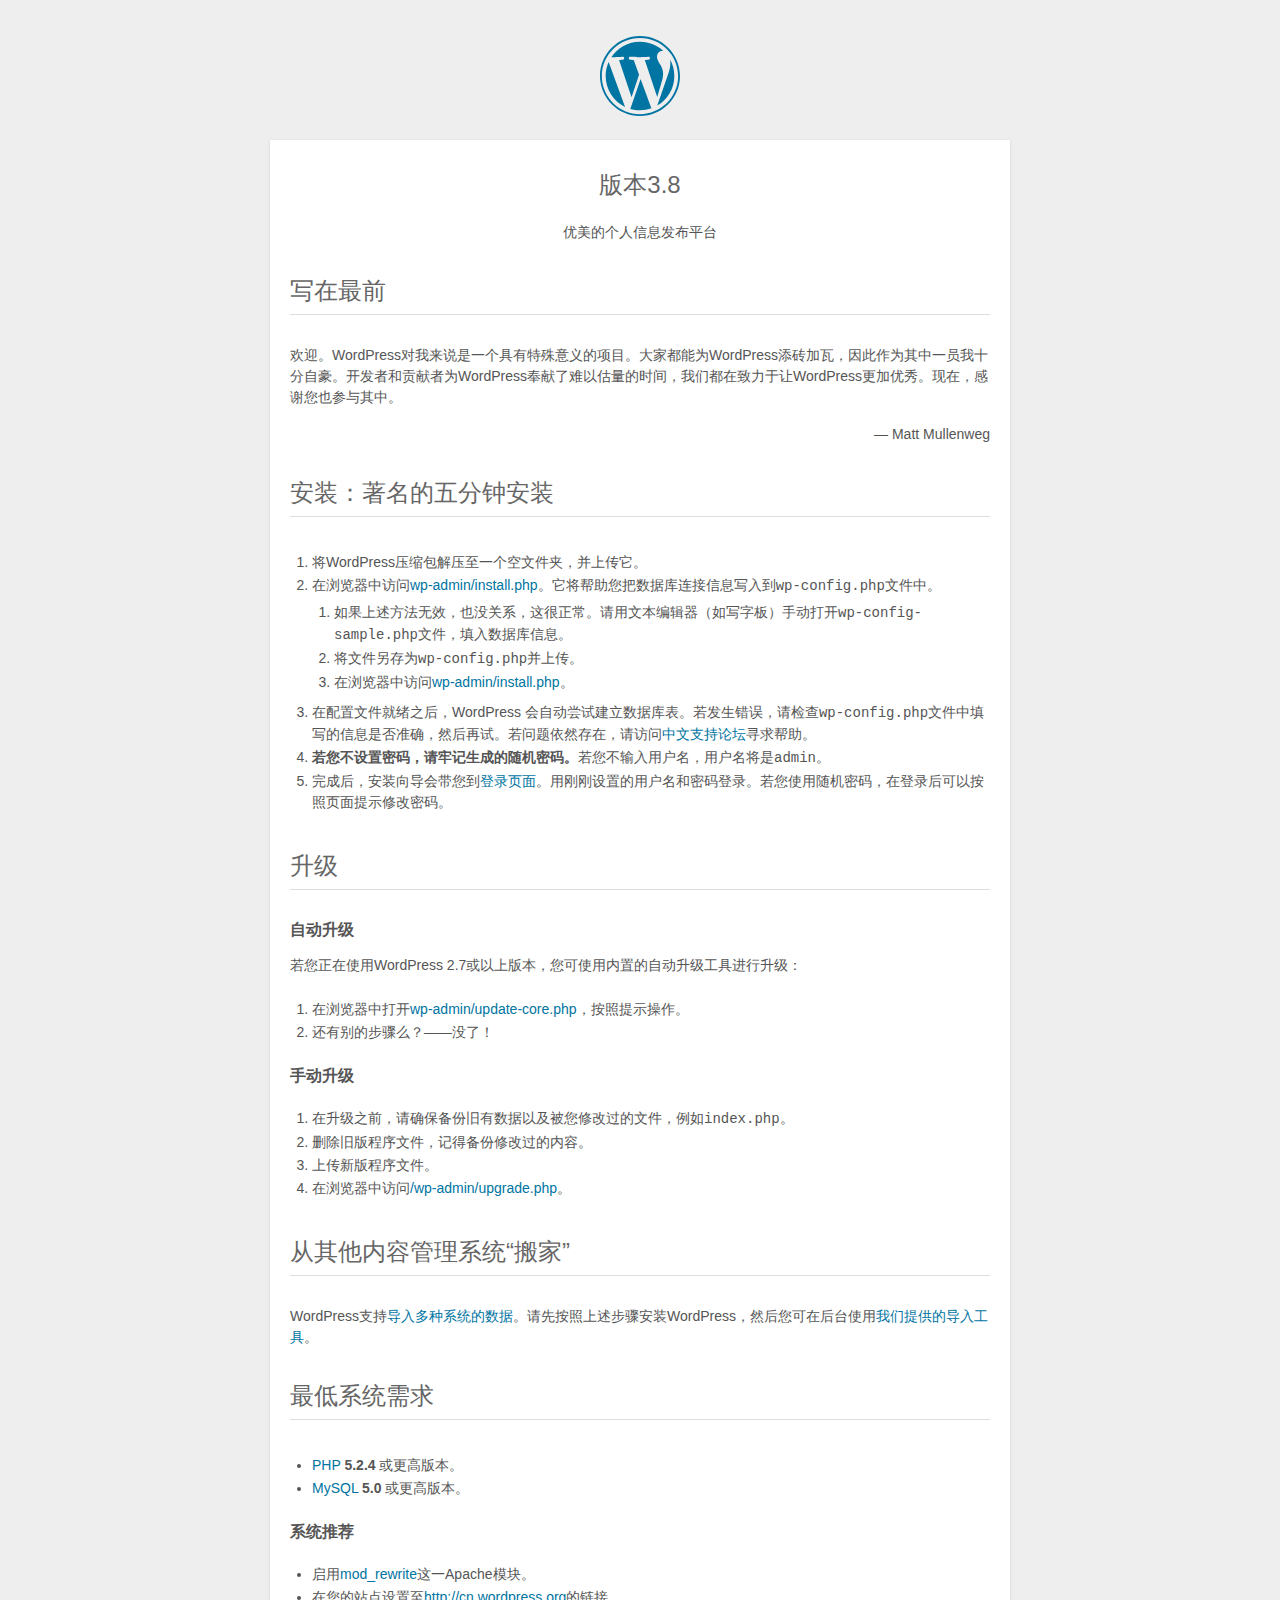
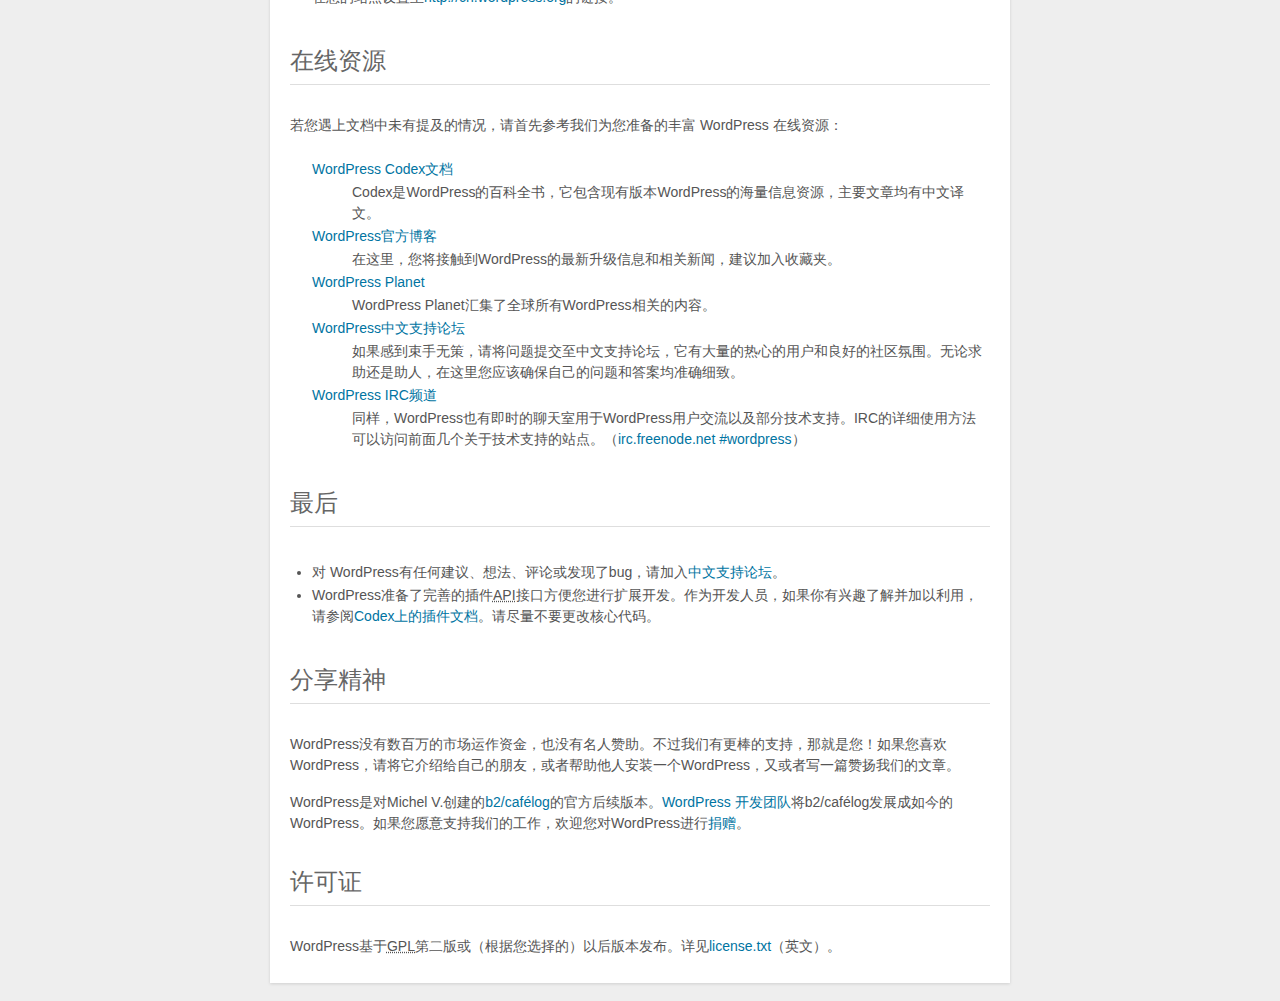
<file: wordpresslsp/readme.html>
<!DOCTYPE html>
<html>
<head>
	<meta name="viewport" content="width=device-width" />
	<meta http-equiv="Content-Type" content="text/html; charset=utf-8" />
	<title>WordPress &#8250; 说明</title>
	<link rel="stylesheet" href="wp-admin/css/install.css?ver=20100228" type="text/css" />
</head>
<body>
<h1 id="logo">
	<a href="http://wordpress.org/"><img alt="WordPress" src="wp-admin/images/wordpress-logo.png" /></a>
	<br /> 版本3.8
</h1>
<p style="text-align: center">优美的个人信息发布平台</p>

<h1>写在最前</h1>
<p>欢迎。WordPress对我来说是一个具有特殊意义的项目。大家都能为WordPress添砖加瓦，因此作为其中一员我十分自豪。开发者和贡献者为WordPress奉献了难以估量的时间，我们都在致力于让WordPress更加优秀。现在，感谢您也参与其中。</p>
<p style="text-align: right">&#8212; Matt Mullenweg</p>

<h1>安装：著名的五分钟安装</h1>
<ol>
	<li>将WordPress压缩包解压至一个空文件夹，并上传它。</li>
	<li>在浏览器中访问<span class="file"><a href="wp-admin/install.php">wp-admin/install.php</a></span>。它将帮助您把数据库连接信息写入到<code>wp-config.php</code>文件中。
		<ol>
			<li>如果上述方法无效，也没关系，这很正常。请用文本编辑器（如写字板）手动打开<code>wp-config-sample.php</code>文件，填入数据库信息。</li>
			<li>将文件另存为<code>wp-config.php</code>并上传。</li>
			<li>在浏览器中访问<span class="file"><a href="wp-admin/install.php">wp-admin/install.php</a></span>。</li>
		</ol>
	</li>
	<li>在配置文件就绪之后，WordPress 会自动尝试建立数据库表。若发生错误，请检查<code>wp-config.php</code>文件中填写的信息是否准确，然后再试。若问题依然存在，请访问<a href="http://zh-cn.forums.wordpress.org/" title="WordPress支持论坛">中文支持论坛</a>寻求帮助。</li>
	<li><strong>若您不设置密码，请牢记生成的随机密码。</strong>若您不输入用户名，用户名将是<code>admin</code>。</li>
	<li>完成后，安装向导会带您到<a href="wp-login.php">登录页面</a>。用刚刚设置的用户名和密码登录。若您使用随机密码，在登录后可以按照页面提示修改密码。</li>
</ol>

<h1>升级</h1>
<h2>自动升级</h2>
<p>若您正在使用WordPress 2.7或以上版本，您可使用内置的自动升级工具进行升级：</p>
<ol>
	<li>在浏览器中打开<span class="file"><a href="wp-admin/update-core.php">wp-admin/update-core.php</a></span>，按照提示操作。</li>
	<li>还有别的步骤么？——没了！</li>
</ol>

<h2>手动升级</h2>
<ol>
	<li>在升级之前，请确保备份旧有数据以及被您修改过的文件，例如<code>index.php</code>。</li>
	<li>删除旧版程序文件，记得备份修改过的内容。</li>
	<li>上传新版程序文件。</li>
	<li>在浏览器中访问<span class="file"><a href="wp-admin/upgrade.php">/wp-admin/upgrade.php</a>。</span></li>
</ol>

<h1>从其他内容管理系统“搬家”</h1>
<p>WordPress支持<a href="http://codex.wordpress.org/Importing_Content">导入多种系统的数据</a>。请先按照上述步骤安装WordPress，然后您可在后台使用<a href="wp-admin/import.php" title="Import to WordPress">我们提供的导入工具</a>。</p>

<h1>最低系统需求</h1>
<ul>
	<li><a href="http://php.net/">PHP</a> <strong>5.2.4</strong> 或更高版本。</li>
	<li><a href="http://www.mysql.com/">MySQL</a> <strong>5.0</strong> 或更高版本。</li>
</ul>

<h2>系统推荐</h2>
<ul>
	<li>启用<a href="http://httpd.apache.org/docs/2.2/mod/mod_rewrite.html">mod_rewrite</a>这一Apache模块。</li>
	<li>在您的站点设置至<a href="http://cn.wordpress.org/">http://cn.wordpress.org</a>的链接。</li>
</ul>

<h1>在线资源</h1>
<p>若您遇上文档中未有提及的情况，请首先参考我们为您准备的丰富 WordPress 在线资源：</p>
<dl>
	<dt><a href="http://codex.wordpress.org/">WordPress Codex文档</a></dt>
		<dd>Codex是WordPress的百科全书，它包含现有版本WordPress的海量信息资源，主要文章均有中文译文。</dd>
	<dt><a href="http://wordpress.org/news/">WordPress官方博客</a></dt>
		<dd>在这里，您将接触到WordPress的最新升级信息和相关新闻，建议加入收藏夹。</dd>
	<dt><a href="http://planet.wordpress.org/">WordPress Planet</a></dt>
		<dd>WordPress Planet汇集了全球所有WordPress相关的内容。</dd>
	<dt><a href="http://zh-cn.forums.wordpress.org/forum/issues">WordPress中文支持论坛</a></dt>
		<dd>如果感到束手无策，请将问题提交至中文支持论坛，它有大量的热心的用户和良好的社区氛围。无论求助还是助人，在这里您应该确保自己的问题和答案均准确细致。</dd>
	<dt><a href="http://codex.wordpress.org/IRC">WordPress IRC频道</a></dt>
		<dd>同样，WordPress也有即时的聊天室用于WordPress用户交流以及部分技术支持。IRC的详细使用方法可以访问前面几个关于技术支持的站点。（<a href="irc://irc.freenode.net/wordpress">irc.freenode.net #wordpress</a>）</dd>
</dl>

<h1>最后</h1>
<ul>
	<li>对 WordPress有任何建议、想法、评论或发现了bug，请加入<a href="http://zh-cn.forums.wordpress.org/">中文支持论坛</a>。</li>
        <li>WordPress准备了完善的插件<abbr title="应用编程接口">API</abbr>接口方便您进行扩展开发。作为开发人员，如果你有兴趣了解并加以利用，请参阅<a href="http://codex.wordpress.org/Plugin_API">Codex上的插件文档</a>。请尽量不要更改核心代码。</li>
</ul>

<h1>分享精神</h1>
<p>WordPress没有数百万的市场运作资金，也没有名人赞助。不过我们有更棒的支持，那就是您！如果您喜欢WordPress，请将它介绍给自己的朋友，或者帮助他人安装一个WordPress，又或者写一篇赞扬我们的文章。</p>

<p>WordPress是对Michel V.创建的<a href="http://cafelog.com/">b2/caf&#233;log</a>的官方后续版本。<a href="http://wordpress.org/about/">WordPress 开发团队</a>将b2/caf&#233;log发展成如今的WordPress。如果您愿意支持我们的工作，欢迎您对WordPress进行<a href="http://wordpress.org/donate/">捐赠</a>。</p>

<h1>许可证</h1>
<p>WordPress基于<abbr title="GNU通用公共许可证">GPL</abbr>第二版或（根据您选择的）以后版本发布。详见<a href="license.txt">license.txt</a>（英文）。</p>

</body>
</html>
</file>
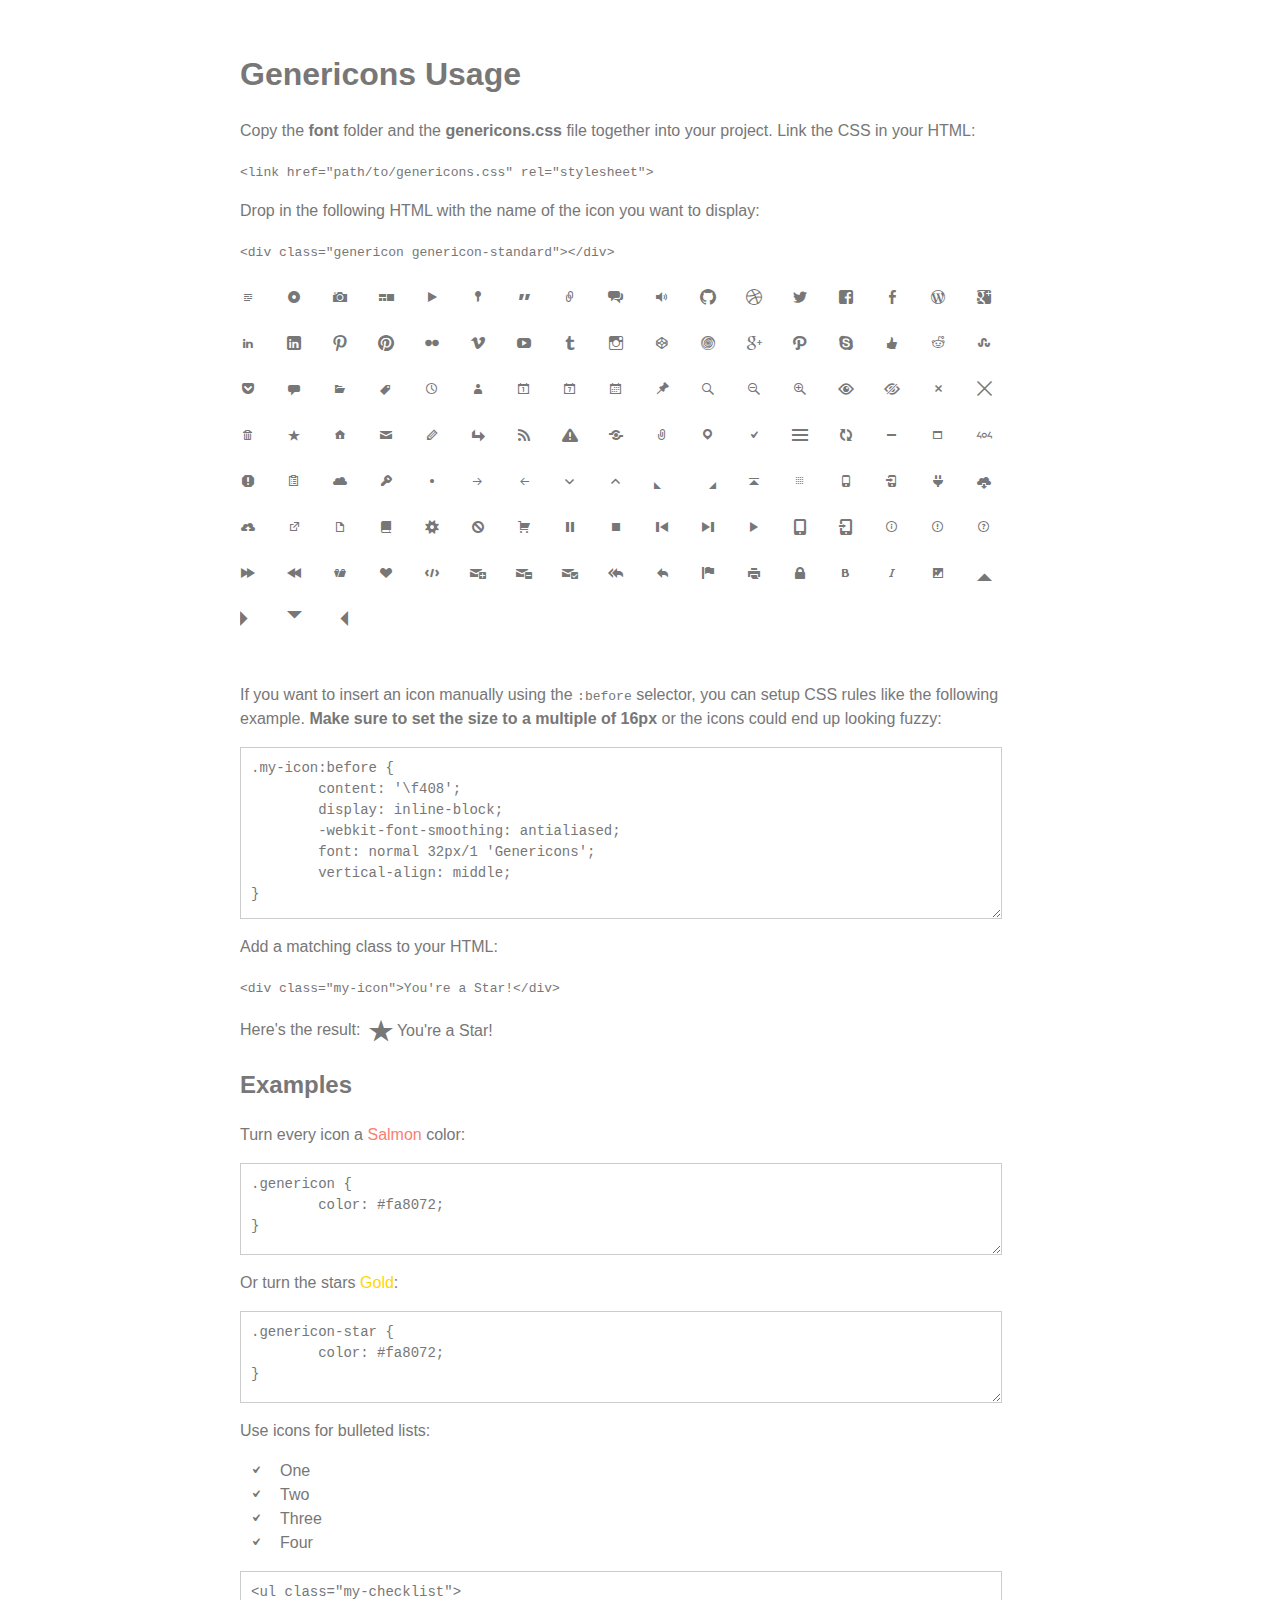
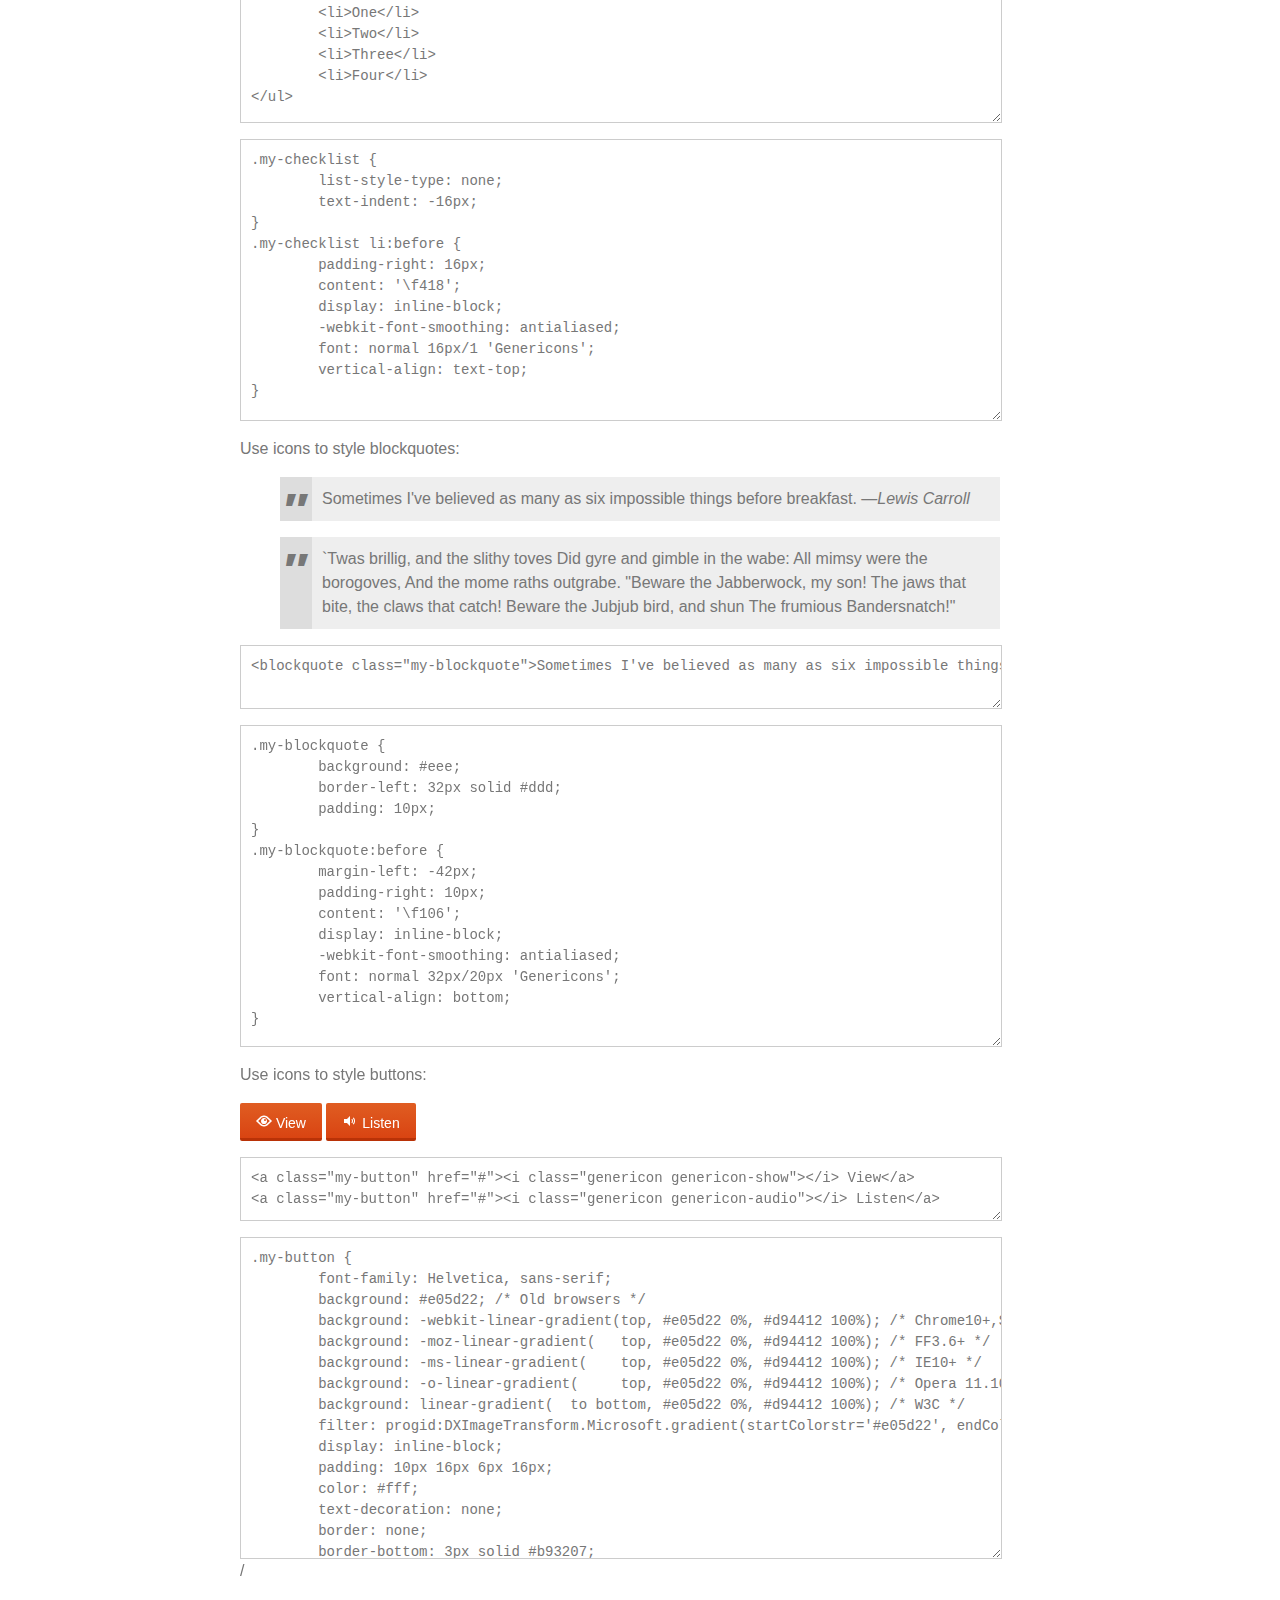
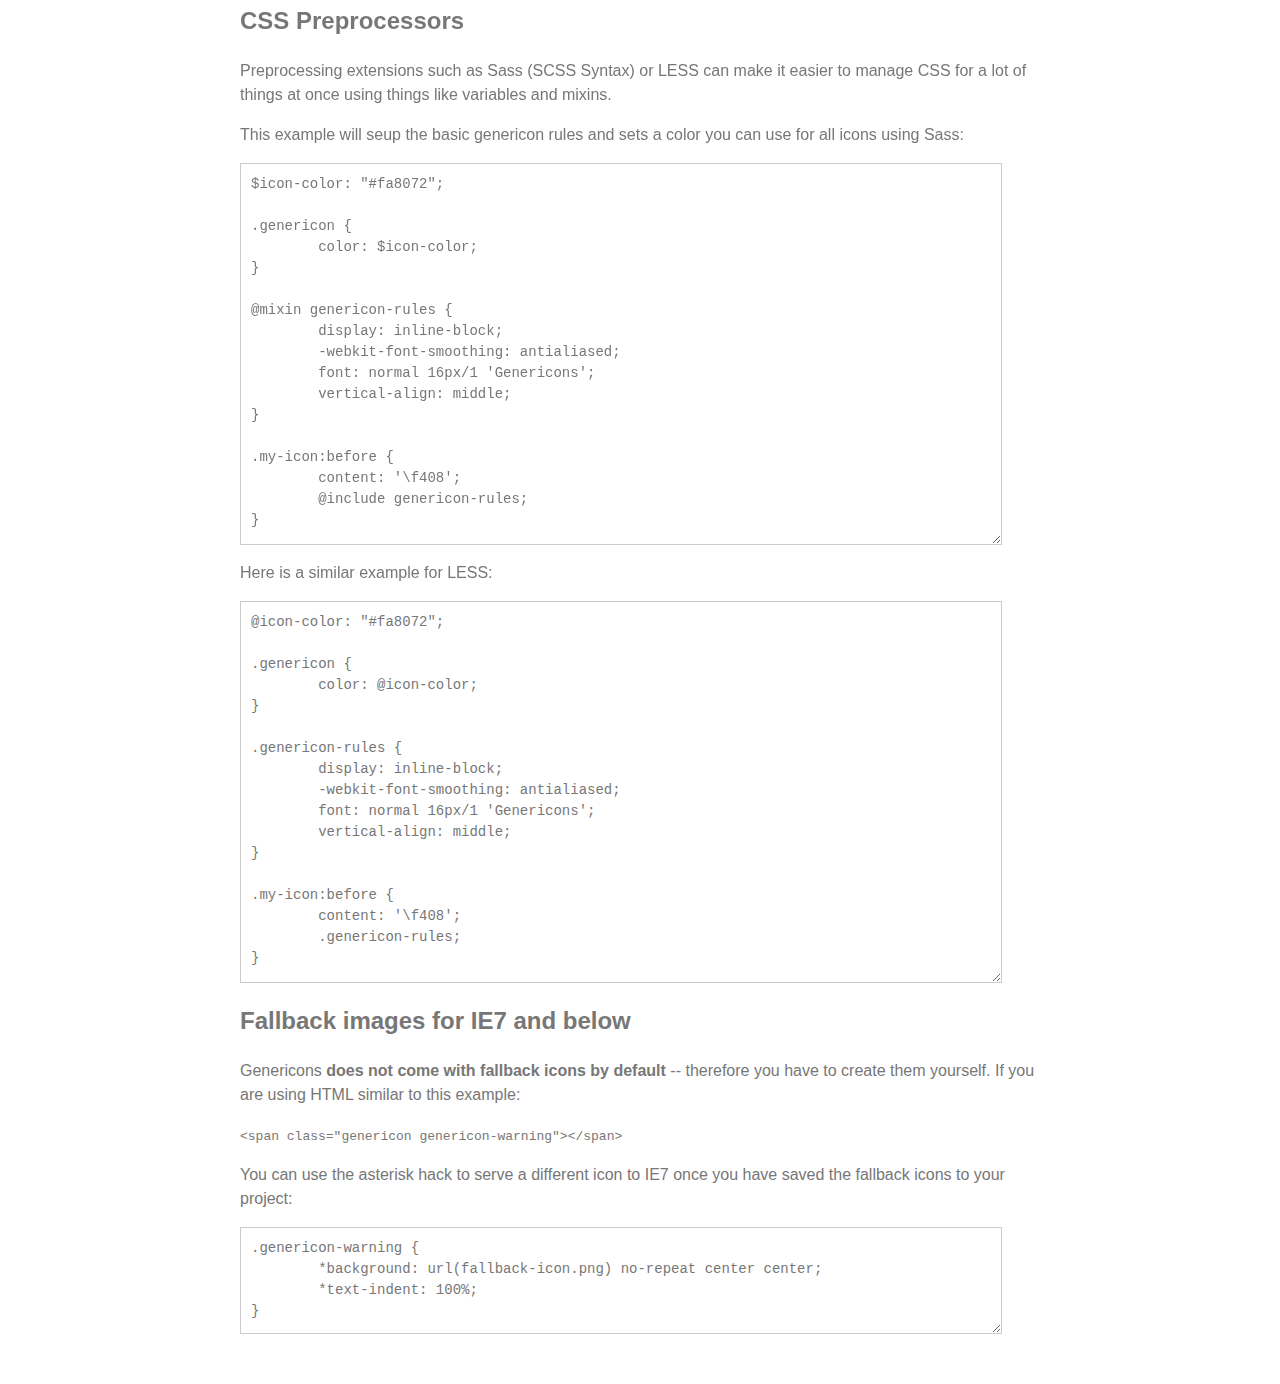
<file: wordpresslsp/wp-content/themes/twentyfourteen/genericons/example.html>
<!DOCTYPE html>
<html dir="ltr" lang="en">
<head>
<title>Genericons</title>
<link rel="stylesheet" href="genericons.css">
<style type="text/css">
body {
	font-family: sans-serif;
	line-height: 1.5;
	width: 800px;
	margin: 50px auto;
	color: #777;
	background: white;
}
.icons {
	overflow: hidden;
	padding: 10px 0;
}
.icons div {
	cursor: pointer;
	float: left;
	margin: 0 30px 30px 0;
}
.icons:hover div {
	background: #f7f7f7;
}
.code {
        display: block;
        font: 14px/1.5 monospace;
        width: 740px;
        white-space: pre;
        border: 1px solid #ccc;
        padding: 10px;
        color: #777;
        overflow: auto;
}
.my-icon:before {
	content: '\f408';
        display: inline-block;
        -webkit-font-smoothing: antialiased;
        font: normal 32px/1 'Genericons';
        vertical-align: middle;
}
/* For the Examples */
.my-checklist {
	list-style-type: none;
	text-indent: -16px;
}
.my-checklist li:before {
	padding-right: 16px;
	content: '\f418';
        display: inline-block;
        -webkit-font-smoothing: antialiased;
        font: normal 16px/1 'Genericons';
        vertical-align: text-top;
}
.my-blockquote {
	background: #eee;
	border-left: 32px solid #ddd;
	padding: 10px;
}
.my-blockquote:before {
	margin-left: -42px;
	padding-right: 10px;
        content: '\f106';
        display: inline-block;
        -webkit-font-smoothing: antialiased;
        font: normal 32px/20px 'Genericons';
        vertical-align: bottom;
}
.my-button {
	font-family: Helvetica, sans-serif;
	font-size: 14px;
	background: #e05d22; /* Old browsers */
	background: -webkit-linear-gradient(top, #e05d22 0%, #d94412 100%); /* Chrome10+,Safari5.1+ */
	background: -moz-linear-gradient(   top, #e05d22 0%, #d94412 100%); /* FF3.6+ */
	background: -ms-linear-gradient(    top, #e05d22 0%, #d94412 100%); /* IE10+ */
	background: -o-linear-gradient(     top, #e05d22 0%, #d94412 100%); /* Opera 11.10+ */
	background: linear-gradient(  to bottom, #e05d22 0%, #d94412 100%); /* W3C */
	filter: progid:DXImageTransform.Microsoft.gradient(startColorstr='#e05d22', endColorstr='#d94412', GradientType=0); /* IE6-9 */
	display: inline-block;
	padding: 10px 16px 4px 16px;
	color: #fff;
	text-decoration: none;
	border: none;
	border-bottom: 3px solid #b93207;
	border-radius: 2px;
}
.my-button:hover,
.my-button:focus {
	background: #ed6a31; /* Old browsers */
	background: -webkit-linear-gradient(top, #ed6a31 0%, #e55627 100%); /* Chrome10+,Safari5.1+ */
	background: -moz-linear-gradient(   top, #ed6a31 0%, #e55627 100%); /* FF3.6+ */
	background: -ms-linear-gradient(    top, #ed6a31 0%, #e55627 100%); /* IE10+ */
	background: -o-linear-gradient(     top, #ed6a31 0%, #e55627 100%); /* Opera 11.10+ */
	background: linear-gradient(  to bottom, #ed6a31 0%, #e55627 100%); /* W3C */
	filter: progid:DXImageTransform.Microsoft.gradient(startColorstr='#ed6a31', endColorstr='#e55627', GradientType=0); /* IE6-9 */
	outline: none;
}
.my-button:active {
	background: #d94412; /* Old browsers */
	background: -webkit-linear-gradient(top, #d94412 0%, #e05d22 100%); /* Chrome10+,Safari5.1+ */
	background: -moz-linear-gradient(   top, #d94412 0%, #e05d22 100%); /* FF3.6+ */
	background: -ms-linear-gradient(    top, #d94412 0%, #e05d22 100%); /* IE10+ */
	background: -o-linear-gradient(     top, #d94412 0%, #e05d22 100%); /* Opera 11.10+ */
	background: linear-gradient(  to bottom, #d94412 0%, #e05d22 100%); /* W3C */
	filter: progid:DXImageTransform.Microsoft.gradient(startColorstr='#d94412', endColorstr='#e05d22', GradientType=0); /* IE6-9 */
	border: none;
	border-top: 3px solid #b93207;
	padding: 6px 16px 7px 16px;
}
</style>
</head>
<body>

<div class="section">

	<h1>Genericons Usage</h1>

	<p>Copy the <strong>font</strong> folder and the <strong>genericons.css</strong> file together into your project. Link the CSS in your HTML:</p>

	<p><code>&lt;link href="path/to/genericons.css" rel="stylesheet"&gt;</code></p>

	<p>Drop in the following HTML with the name of the icon you want to display:</p>

	<p><code>&lt;div class="genericon genericon-standard"&gt;&lt;/div&gt;</code></p>

	<div class="icons">
	
		<!-- post formats -->
		<div alt="f100" class="genericon genericon-standard"></div>
		<div alt="f101" class="genericon genericon-aside"></div>
		<div alt="f102" class="genericon genericon-image"></div>
		<div alt="f103" class="genericon genericon-gallery"></div>
		<div alt="f104" class="genericon genericon-video"></div>
		<div alt="f105" class="genericon genericon-status"></div>
		<div alt="f106" class="genericon genericon-quote"></div>
		<div alt="f107" class="genericon genericon-link"></div>
		<div alt="f108" class="genericon genericon-chat"></div>
		<div alt="f109" class="genericon genericon-audio"></div>

		<!-- social icons -->
		<div alt="f200" class="genericon genericon-github"></div>
		<div alt="f201" class="genericon genericon-dribbble"></div>
		<div alt="f202" class="genericon genericon-twitter"></div>
		<div alt="f203" class="genericon genericon-facebook"></div>
		<div alt="f204" class="genericon genericon-facebook-alt"></div>
		<div alt="f205" class="genericon genericon-wordpress"></div>
		<div alt="f206" class="genericon genericon-googleplus"></div>
		<div alt="f207" class="genericon genericon-linkedin"></div>
		<div alt="f208" class="genericon genericon-linkedin-alt"></div>
		<div alt="f209" class="genericon genericon-pinterest"></div>
		<div alt="f210" class="genericon genericon-pinterest-alt"></div>
		<div alt="f211" class="genericon genericon-flickr"></div>
		<div alt="f212" class="genericon genericon-vimeo"></div>
		<div alt="f213" class="genericon genericon-youtube"></div>
		<div alt="f214" class="genericon genericon-tumblr"></div>
		<div alt="f215" class="genericon genericon-instagram"></div>
		<div alt="f216" class="genericon genericon-codepen"></div>
		<div alt="f217" class="genericon genericon-polldaddy"></div>
		<div alt="f218" class="genericon genericon-googleplus-alt"></div>
		<div alt="f219" class="genericon genericon-path"></div>
		<div alt="f220" class="genericon genericon-skype"></div>
		<div alt="f221" class="genericon genericon-digg"></div>
		<div alt="f222" class="genericon genericon-reddit"></div>
		<div alt="f223" class="genericon genericon-stumbleupon"></div>
		<div alt="f224" class="genericon genericon-pocket"></div>

		<!-- meta icons -->
		<div alt="f300" class="genericon genericon-comment"></div>
		<div alt="f301" class="genericon genericon-category"></div>
		<div alt="f302" class="genericon genericon-tag"></div>
		<div alt="f303" class="genericon genericon-time"></div>
		<div alt="f304" class="genericon genericon-user"></div>
		<div alt="f305" class="genericon genericon-day"></div>
		<div alt="f306" class="genericon genericon-week"></div>
		<div alt="f307" class="genericon genericon-month"></div>
		<div alt="f308" class="genericon genericon-pinned"></div>

		<!-- other icons -->
		<div alt="f400" class="genericon genericon-search"></div>
		<div alt="f401" class="genericon genericon-unzoom"></div>
		<div alt="f402" class="genericon genericon-zoom"></div>
		<div alt="f403" class="genericon genericon-show"></div>
		<div alt="f404" class="genericon genericon-hide"></div>
		<div alt="f405" class="genericon genericon-close"></div>
		<div alt="f406" class="genericon genericon-close-alt"></div>
		<div alt="f407" class="genericon genericon-trash"></div>
		<div alt="f408" class="genericon genericon-star"></div>
		<div alt="f409" class="genericon genericon-home"></div>
		<div alt="f410" class="genericon genericon-mail"></div>
		<div alt="f411" class="genericon genericon-edit"></div>
		<div alt="f412" class="genericon genericon-reply"></div>
		<div alt="f413" class="genericon genericon-feed"></div>
		<div alt="f414" class="genericon genericon-warning"></div>
		<div alt="f415" class="genericon genericon-share"></div>
		<div alt="f416" class="genericon genericon-attachment"></div>
		<div alt="f417" class="genericon genericon-location"></div>
		<div alt="f418" class="genericon genericon-checkmark"></div>
		<div alt="f419" class="genericon genericon-menu"></div>
		<div alt="f420" class="genericon genericon-refresh"></div>
		<div alt="f421" class="genericon genericon-minimize"></div>
		<div alt="f422" class="genericon genericon-maximize"></div>
		<div alt="f423" class="genericon genericon-404"></div>
		<div alt="f424" class="genericon genericon-spam"></div>
		<div alt="f425" class="genericon genericon-summary"></div>
		<div alt="f426" class="genericon genericon-cloud"></div>
		<div alt="f427" class="genericon genericon-key"></div>
		<div alt="f428" class="genericon genericon-dot"></div>
		<div alt="f429" class="genericon genericon-next"></div>
		<div alt="f430" class="genericon genericon-previous"></div>
		<div alt="f431" class="genericon genericon-expand"></div>
		<div alt="f432" class="genericon genericon-collapse"></div>
		<div alt="f433" class="genericon genericon-dropdown"></div>
		<div alt="f434" class="genericon genericon-dropdown-left"></div>
		<div alt="f435" class="genericon genericon-top"></div>
		<div alt="f436" class="genericon genericon-draggable"></div>
		<div alt="f437" class="genericon genericon-phone"></div>
		<div alt="f438" class="genericon genericon-send-to-phone"></div>
		<div alt="f439" class="genericon genericon-plugin"></div>
		<div alt="f440" class="genericon genericon-cloud-download"></div>
		<div alt="f441" class="genericon genericon-cloud-upload"></div>
		<div alt="f442" class="genericon genericon-external"></div>
		<div alt="f443" class="genericon genericon-document"></div>
		<div alt="f444" class="genericon genericon-book"></div>
		<div alt="f445" class="genericon genericon-cog"></div>
		<div alt="f446" class="genericon genericon-unapprove"></div>
		<div alt="f447" class="genericon genericon-cart"></div>
		<div alt="f448" class="genericon genericon-pause"></div>
		<div alt="f449" class="genericon genericon-stop"></div>
		<div alt="f450" class="genericon genericon-skip-back"></div>
		<div alt="f451" class="genericon genericon-skip-ahead"></div>
		<div alt="f452" class="genericon genericon-play"></div>
		<div alt="f453" class="genericon genericon-tablet"></div>
		<div alt="f454" class="genericon genericon-send-to-tablet"></div>
		<div alt="f455" class="genericon genericon-info"></div>
		<div alt="f456" class="genericon genericon-notice"></div>
		<div alt="f457" class="genericon genericon-help"></div>
		<div alt="f458" class="genericon genericon-fastforward"></div>
		<div alt="f459" class="genericon genericon-rewind"></div>
		<div alt="f460" class="genericon genericon-portfolio"></div>
		<div alt="f461" class="genericon genericon-heart"></div>
		<div alt="f462" class="genericon genericon-code"></div>
		<div alt="f463" class="genericon genericon-subscribe"></div>
		<div alt="f464" class="genericon genericon-unsubscribe"></div>
		<div alt="f465" class="genericon genericon-subscribed"></div>
		<div alt="f466" class="genericon genericon-reply-alt"></div>
		<div alt="f467" class="genericon genericon-reply-single"></div>
		<div alt="f468" class="genericon genericon-flag"></div>
		<div alt="f469" class="genericon genericon-print"></div>
		<div alt="f470" class="genericon genericon-lock"></div>
		<div alt="f471" class="genericon genericon-bold"></div>
		<div alt="f472" class="genericon genericon-italic"></div>
		<div alt="f473" class="genericon genericon-picture"></div>

		<!-- generic shapes -->
		<div alt="f500" class="genericon genericon-uparrow"></div>
		<div alt="f501" class="genericon genericon-rightarrow"></div>
		<div alt="f502" class="genericon genericon-downarrow"></div>
		<div alt="f503" class="genericon genericon-leftarrow"></div>

	</div>

	<p>If you want to insert an icon manually using the <code>:before</code> selector, you can setup CSS rules like the following example. <strong>Make sure to set the size to a multiple of 16px</strong> or the icons could end up looking fuzzy:</p>

<p><textarea class="code" style="min-height: 150px;" onclick="select();">.my-icon:before {
	content: '\f408';
        display: inline-block;
        -webkit-font-smoothing: antialiased;
        font: normal 32px/1 'Genericons';
        vertical-align: middle;
}</textarea></p>

	<p>Add a matching class to your HTML:</p>

	<p><code>&lt;div class="my-icon"&gt;You're a Star!&lt;/div&gt;</code></p>

	<p>Here's the result: <span class="my-icon">You're a Star!</span></p>

	<h2>Examples</h2>

	<p>Turn every icon a <span style="color: #fa8072;">Salmon</span> color:</p>

<p><textarea class="code" style="min-height: 70px" onclick="select();">
.genericon {
	color: #fa8072;
}</textarea></p>

	<p>Or turn the stars <span style="color: #ffd700;">Gold</span>:</p>

<p><textarea class="code" style="min-height: 70px" onclick="select();">
.genericon-star {
	color: #fa8072;
}</textarea></p>

	<p>Use icons for bulleted lists:</p>

	<ul class="my-checklist">
		<li>One</li>
		<li>Two</li>
		<li>Three</li>
		<li>Four</li>
	</ul>

<p><textarea class="code" style="min-height: 130px" onclick="select();">
<ul class="my-checklist">
	<li>One</li>
	<li>Two</li>
	<li>Three</li>
	<li>Four</li>
</ul></textarea></p>

<p><textarea class="code" style="min-height: 260px;" onclick="select();">
.my-checklist {
	list-style-type: none;
	text-indent: -16px;
}
.my-checklist li:before {
	padding-right: 16px;
	content: '\f418';
        display: inline-block;
        -webkit-font-smoothing: antialiased;
        font: normal 16px/1 'Genericons';
        vertical-align: text-top;
}</textarea></p>

	<p>Use icons to style blockquotes:</p>

	<blockquote class="my-blockquote">Sometimes I've believed as many as six impossible things before breakfast. &mdash;<em>Lewis Carroll</em></blockquote>
	<blockquote class="my-blockquote">`Twas brillig, and the slithy toves Did gyre and gimble in the wabe: All mimsy were the borogoves, And the mome raths outgrabe. "Beware the Jabberwock, my son!  The jaws that bite, the claws that catch!  Beware the Jubjub bird, and shun The frumious Bandersnatch!"</blockquote>

<p><textarea class="code" style="min-height: 40px;" onclick="select();"><blockquote class="my-blockquote">Sometimes I've believed as many as six impossible things before breakfast. &mdash;<em>Lewis Carroll</em></blockquote></textarea></p>

<p><textarea class="code" style="min-height: 300px;" onclick="select();">
.my-blockquote {
	background: #eee;
	border-left: 32px solid #ddd;
	padding: 10px;
}
.my-blockquote:before {
	margin-left: -42px;
	padding-right: 10px;
        content: '\f106';
        display: inline-block;
        -webkit-font-smoothing: antialiased;
        font: normal 32px/20px 'Genericons';
        vertical-align: bottom;
} </textarea></p>

	<p>Use icons to style buttons:</p>

	<a class="my-button" href="javascript:void()"><i class="genericon genericon-show"></i> View</a>
	<a class="my-button" href="javascript:void()"><i class="genericon genericon-audio"></i> Listen</a>

<p><textarea class="code" style="min-height: 40px;" onclick="select();"><a class="my-button" href="#"><i class="genericon genericon-show"></i> View</a>
<a class="my-button" href="#"><i class="genericon genericon-audio"></i> Listen</a></textarea></p>

<p><textarea class="code" style="min-height: 300px;" onclick="select();">
.my-button {
	font-family: Helvetica, sans-serif;
	background: #e05d22; /* Old browsers */
	background: -webkit-linear-gradient(top, #e05d22 0%, #d94412 100%); /* Chrome10+,Safari5.1+ */
	background: -moz-linear-gradient(   top, #e05d22 0%, #d94412 100%); /* FF3.6+ */
	background: -ms-linear-gradient(    top, #e05d22 0%, #d94412 100%); /* IE10+ */
	background: -o-linear-gradient(     top, #e05d22 0%, #d94412 100%); /* Opera 11.10+ */
	background: linear-gradient(  to bottom, #e05d22 0%, #d94412 100%); /* W3C */
	filter: progid:DXImageTransform.Microsoft.gradient(startColorstr='#e05d22', endColorstr='#d94412', GradientType=0); /* IE6-9 */
	display: inline-block;
	padding: 10px 16px 6px 16px;
	color: #fff;
	text-decoration: none;
	border: none;
	border-bottom: 3px solid #b93207;
	border-radius: 2px;
}

.my-button:hover,
.my-button:focus {
	background: #ed6a31; /* Old browsers */
	background: -webkit-linear-gradient(top, #ed6a31 0%, #e55627 100%); /* Chrome10+,Safari5.1+ */
	background: -moz-linear-gradient(   top, #ed6a31 0%, #e55627 100%); /* FF3.6+ */
	background: -ms-linear-gradient(    top, #ed6a31 0%, #e55627 100%); /* IE10+ */
	background: -o-linear-gradient(     top, #ed6a31 0%, #e55627 100%); /* Opera 11.10+ */
	background: linear-gradient(  to bottom, #ed6a31 0%, #e55627 100%); /* W3C */
	filter: progid:DXImageTransform.Microsoft.gradient(startColorstr='#ed6a31', endColorstr='#e55627', GradientType=0); /* IE6-9 */
	outline: none;
}

.my-button:active {
	background: #d94412; /* Old browsers */
	background: -webkit-linear-gradient(top, #d94412 0%, #e05d22 100%); /* Chrome10+,Safari5.1+ */
	background: -moz-linear-gradient(   top, #d94412 0%, #e05d22 100%); /* FF3.6+ */
	background: -ms-linear-gradient(    top, #d94412 0%, #e05d22 100%); /* IE10+ */
	background: -o-linear-gradient(     top, #d94412 0%, #e05d22 100%); /* Opera 11.10+ */
	background: linear-gradient(  to bottom, #d94412 0%, #e05d22 100%); /* W3C */
	filter: progid:DXImageTransform.Microsoft.gradient(startColorstr='#d94412', endColorstr='#e05d22', GradientType=0); /* IE6-9 */
	border: none;
	border-top: 3px solid #b93207;
	padding: 6px 16px 10px 16px;
}</textarea>/</p>

	<h2>CSS Preprocessors</h2>

	<p>Preprocessing extensions such as Sass (SCSS Syntax) or LESS</a> can make it easier to manage CSS for a lot of things at once using things like variables and mixins.</p>

	<p>This example will seup the basic genericon rules and sets a color you can use for all icons using Sass:</p>

<p><textarea class="code" style="min-height: 360px;" onclick="select();">$icon-color: "#fa8072";

.genericon {
        color: $icon-color;
}

@mixin genericon-rules {
        display: inline-block;
        -webkit-font-smoothing: antialiased;
        font: normal 16px/1 'Genericons';
        vertical-align: middle;
}

.my-icon:before {
	content: '\f408';
        @include genericon-rules;
}</textarea></p>

	<p>Here is a similar example for LESS:</p>

<p><textarea class="code" style="min-height: 360px;" onclick="select();">@icon-color: "#fa8072";

.genericon {
        color: @icon-color;
}

.genericon-rules {
        display: inline-block;
        -webkit-font-smoothing: antialiased;
        font: normal 16px/1 'Genericons';
        vertical-align: middle;
}

.my-icon:before {
	content: '\f408';
        .genericon-rules;
}</textarea></p>

	<h2>Fallback images for IE7 and below</h2>

	<p>Genericons <strong>does not come with fallback icons by default</strong> -- therefore you have to create them yourself. If you are using HTML similar to this example:

	<p><code>&lt;span class="genericon genericon-warning"&gt;&lt;/span&gt;</code></p>

	<p>You can use the asterisk hack to serve a different icon to IE7 once you have saved the fallback icons to your project:</p>

<textarea class="code" style="min-height: 85px;" onclick="select();">.genericon-warning {
        *background: url(fallback-icon.png) no-repeat center center;
        *text-indent: 100%;
}</textarea>

</div>

</body>
</html>
</file>
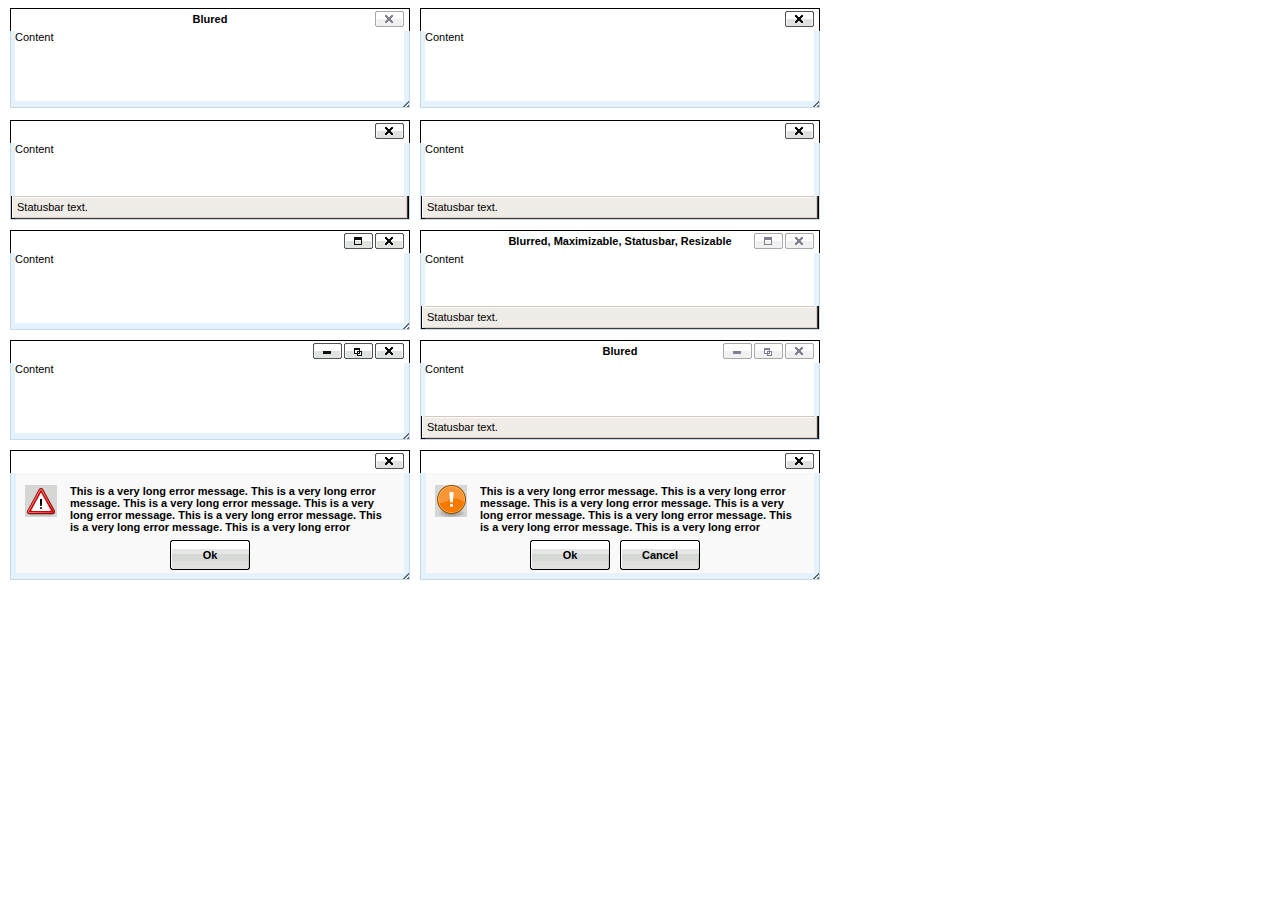
<file: wordpresslsp/wp-includes/js/tinymce/plugins/inlinepopups/template.htm>
<!-- <!DOCTYPE html PUBLIC "-//W3C//DTD XHTML 1.0 Strict//EN" "http://www.w3.org/TR/xhtml1/DTD/xhtml1-strict.dtd"> -->
<html xmlns="http://www.w3.org/1999/xhtml">
<head>
<title>Template for dialogs</title>
<link rel="stylesheet" type="text/css" href="skins/clearlooks2/window.css?ver=359-20131010" />
</head>
<body>

<div class="mceEditor">
	<div class="clearlooks2" style="width:400px; height:100px; left:10px;">
		<div class="mceWrapper">
			<div class="mceTop">
				<div class="mceLeft"></div>
				<div class="mceCenter"></div>
				<div class="mceRight"></div>
				<span>Blured</span>
			</div>

			<div class="mceMiddle">
				<div class="mceLeft"></div>
				<span>Content</span>
				<div class="mceRight"></div>
			</div>

			<div class="mceBottom">
				<div class="mceLeft"></div>
				<div class="mceCenter"></div>
				<div class="mceRight"></div>
				<span>Statusbar text.</span>
			</div>

			<a class="mceMove" href="#"></a>
			<a class="mceMin" href="#"></a>
			<a class="mceMax" href="#"></a>
			<a class="mceMed" href="#"></a>
			<a class="mceClose" href="#"></a>
			<a class="mceResize mceResizeN" href="#"></a>
			<a class="mceResize mceResizeS" href="#"></a>
			<a class="mceResize mceResizeW" href="#"></a>
			<a class="mceResize mceResizeE" href="#"></a>
			<a class="mceResize mceResizeNW" href="#"></a>
			<a class="mceResize mceResizeNE" href="#"></a>
			<a class="mceResize mceResizeSW" href="#"></a>
			<a class="mceResize mceResizeSE" href="#"></a>
		</div>
	</div>

	<div class="clearlooks2" style="width:400px; height:100px; left:420px;">
		<div class="mceWrapper mceMovable mceFocus">
			<div class="mceTop">
				<div class="mceLeft"></div>
				<div class="mceCenter"></div>
				<div class="mceRight"></div>
				<span>Focused</span>
			</div>

			<div class="mceMiddle">
				<div class="mceLeft"></div>
				<span>Content</span>
				<div class="mceRight"></div>
			</div>

			<div class="mceBottom">
				<div class="mceLeft"></div>
				<div class="mceCenter"></div>
				<div class="mceRight"></div>
				<span>Statusbar text.</span>
			</div>

			<a class="mceMove" href="#"></a>
			<a class="mceMin" href="#"></a>
			<a class="mceMax" href="#"></a>
			<a class="mceMed" href="#"></a>
			<a class="mceClose" href="#"></a>
			<a class="mceResize mceResizeN" href="#"></a>
			<a class="mceResize mceResizeS" href="#"></a>
			<a class="mceResize mceResizeW" href="#"></a>
			<a class="mceResize mceResizeE" href="#"></a>
			<a class="mceResize mceResizeNW" href="#"></a>
			<a class="mceResize mceResizeNE" href="#"></a>
			<a class="mceResize mceResizeSW" href="#"></a>
			<a class="mceResize mceResizeSE" href="#"></a>
		</div>
	</div>

	<div class="clearlooks2" style="width:400px; height:100px; left:10px; top:120px;">
		<div class="mceWrapper mceMovable mceFocus mceStatusbar">
			<div class="mceTop">
				<div class="mceLeft"></div>
				<div class="mceCenter"></div>
				<div class="mceRight"></div>
				<span>Statusbar</span>
			</div>

			<div class="mceMiddle">
				<div class="mceLeft"></div>
				<span>Content</span>
				<div class="mceRight"></div>
			</div>

			<div class="mceBottom">
				<div class="mceLeft"></div>
				<div class="mceCenter"></div>
				<div class="mceRight"></div>
				<span>Statusbar text.</span>
			</div>

			<a class="mceMove" href="#"></a>
			<a class="mceMin" href="#"></a>
			<a class="mceMax" href="#"></a>
			<a class="mceMed" href="#"></a>
			<a class="mceClose" href="#"></a>
			<a class="mceResize mceResizeN" href="#"></a>
			<a class="mceResize mceResizeS" href="#"></a>
			<a class="mceResize mceResizeW" href="#"></a>
			<a class="mceResize mceResizeE" href="#"></a>
			<a class="mceResize mceResizeNW" href="#"></a>
			<a class="mceResize mceResizeNE" href="#"></a>
			<a class="mceResize mceResizeSW" href="#"></a>
			<a class="mceResize mceResizeSE" href="#"></a>
		</div>
	</div>

	<div class="clearlooks2" style="width:400px; height:100px; left:420px; top:120px;">
		<div class="mceWrapper mceMovable mceFocus mceStatusbar mceResizable">
			<div class="mceTop">
				<div class="mceLeft"></div>
				<div class="mceCenter"></div>
				<div class="mceRight"></div>
				<span>Statusbar, Resizable</span>
			</div>

			<div class="mceMiddle">
				<div class="mceLeft"></div>
				<span>Content</span>
				<div class="mceRight"></div>
			</div>

			<div class="mceBottom">
				<div class="mceLeft"></div>
				<div class="mceCenter"></div>
				<div class="mceRight"></div>
				<span>Statusbar text.</span>
			</div>

			<a class="mceMove" href="#"></a>
			<a class="mceMin" href="#"></a>
			<a class="mceMax" href="#"></a>
			<a class="mceMed" href="#"></a>
			<a class="mceClose" href="#"></a>
			<a class="mceResize mceResizeN" href="#"></a>
			<a class="mceResize mceResizeS" href="#"></a>
			<a class="mceResize mceResizeW" href="#"></a>
			<a class="mceResize mceResizeE" href="#"></a>
			<a class="mceResize mceResizeNW" href="#"></a>
			<a class="mceResize mceResizeNE" href="#"></a>
			<a class="mceResize mceResizeSW" href="#"></a>
			<a class="mceResize mceResizeSE" href="#"></a>
		</div>
	</div>

	<div class="clearlooks2" style="width:400px; height:100px; left:10px; top:230px;">
		<div class="mceWrapper mceMovable mceFocus mceResizable mceMaximizable">
			<div class="mceTop">
				<div class="mceLeft"></div>
				<div class="mceCenter"></div>
				<div class="mceRight"></div>
				<span>Resizable, Maximizable</span>
			</div>

			<div class="mceMiddle">
				<div class="mceLeft"></div>
				<span>Content</span>
				<div class="mceRight"></div>
			</div>

			<div class="mceBottom">
				<div class="mceLeft"></div>
				<div class="mceCenter"></div>
				<div class="mceRight"></div>
				<span>Statusbar text.</span>
			</div>

			<a class="mceMove" href="#"></a>
			<a class="mceMin" href="#"></a>
			<a class="mceMax" href="#"></a>
			<a class="mceMed" href="#"></a>
			<a class="mceClose" href="#"></a>
			<a class="mceResize mceResizeN" href="#"></a>
			<a class="mceResize mceResizeS" href="#"></a>
			<a class="mceResize mceResizeW" href="#"></a>
			<a class="mceResize mceResizeE" href="#"></a>
			<a class="mceResize mceResizeNW" href="#"></a>
			<a class="mceResize mceResizeNE" href="#"></a>
			<a class="mceResize mceResizeSW" href="#"></a>
			<a class="mceResize mceResizeSE" href="#"></a>
		</div>
	</div>

	<div class="clearlooks2" style="width:400px; height:100px; left:420px; top:230px;">
		<div class="mceWrapper mceMovable mceStatusbar mceResizable mceMaximizable">
			<div class="mceTop">
				<div class="mceLeft"></div>
				<div class="mceCenter"></div>
				<div class="mceRight"></div>
				<span>Blurred, Maximizable, Statusbar, Resizable</span>
			</div>

			<div class="mceMiddle">
				<div class="mceLeft"></div>
				<span>Content</span>
				<div class="mceRight"></div>
			</div>

			<div class="mceBottom">
				<div class="mceLeft"></div>
				<div class="mceCenter"></div>
				<div class="mceRight"></div>
				<span>Statusbar text.</span>
			</div>

			<a class="mceMove" href="#"></a>
			<a class="mceMin" href="#"></a>
			<a class="mceMax" href="#"></a>
			<a class="mceMed" href="#"></a>
			<a class="mceClose" href="#"></a>
			<a class="mceResize mceResizeN" href="#"></a>
			<a class="mceResize mceResizeS" href="#"></a>
			<a class="mceResize mceResizeW" href="#"></a>
			<a class="mceResize mceResizeE" href="#"></a>
			<a class="mceResize mceResizeNW" href="#"></a>
			<a class="mceResize mceResizeNE" href="#"></a>
			<a class="mceResize mceResizeSW" href="#"></a>
			<a class="mceResize mceResizeSE" href="#"></a>
		</div>
	</div>

	<div class="clearlooks2" style="width:400px; height:100px; left:10px; top:340px;">
		<div class="mceWrapper mceMovable mceFocus mceResizable mceMaximized mceMinimizable mceMaximizable">
			<div class="mceTop">
				<div class="mceLeft"></div>
				<div class="mceCenter"></div>
				<div class="mceRight"></div>
				<span>Maximized, Maximizable, Minimizable</span>
			</div>

			<div class="mceMiddle">
				<div class="mceLeft"></div>
				<span>Content</span>
				<div class="mceRight"></div>
			</div>

			<div class="mceBottom">
				<div class="mceLeft"></div>
				<div class="mceCenter"></div>
				<div class="mceRight"></div>
				<span>Statusbar text.</span>
			</div>

			<a class="mceMove" href="#"></a>
			<a class="mceMin" href="#"></a>
			<a class="mceMax" href="#"></a>
			<a class="mceMed" href="#"></a>
			<a class="mceClose" href="#"></a>
			<a class="mceResize mceResizeN" href="#"></a>
			<a class="mceResize mceResizeS" href="#"></a>
			<a class="mceResize mceResizeW" href="#"></a>
			<a class="mceResize mceResizeE" href="#"></a>
			<a class="mceResize mceResizeNW" href="#"></a>
			<a class="mceResize mceResizeNE" href="#"></a>
			<a class="mceResize mceResizeSW" href="#"></a>
			<a class="mceResize mceResizeSE" href="#"></a>
		</div>
	</div>

	<div class="clearlooks2" style="width:400px; height:100px; left:420px; top:340px;">
		<div class="mceWrapper mceMovable mceStatusbar mceResizable mceMaximized mceMinimizable mceMaximizable">
			<div class="mceTop">
				<div class="mceLeft"></div>
				<div class="mceCenter"></div>
				<div class="mceRight"></div>
				<span>Blured</span>
			</div>

			<div class="mceMiddle">
				<div class="mceLeft"></div>
				<span>Content</span>
				<div class="mceRight"></div>
			</div>

			<div class="mceBottom">
				<div class="mceLeft"></div>
				<div class="mceCenter"></div>
				<div class="mceRight"></div>
				<span>Statusbar text.</span>
			</div>

			<a class="mceMove" href="#"></a>
			<a class="mceMin" href="#"></a>
			<a class="mceMax" href="#"></a>
			<a class="mceMed" href="#"></a>
			<a class="mceClose" href="#"></a>
			<a class="mceResize mceResizeN" href="#"></a>
			<a class="mceResize mceResizeS" href="#"></a>
			<a class="mceResize mceResizeW" href="#"></a>
			<a class="mceResize mceResizeE" href="#"></a>
			<a class="mceResize mceResizeNW" href="#"></a>
			<a class="mceResize mceResizeNE" href="#"></a>
			<a class="mceResize mceResizeSW" href="#"></a>
			<a class="mceResize mceResizeSE" href="#"></a>
		</div>
	</div>

	<div class="clearlooks2" style="width:400px; height:130px; left:10px; top:450px;">
		<div class="mceWrapper mceMovable mceFocus mceModal mceAlert">
			<div class="mceTop">
				<div class="mceLeft"></div>
				<div class="mceCenter"></div>
				<div class="mceRight"></div>
				<span>Alert</span>
			</div>

			<div class="mceMiddle">
				<div class="mceLeft"></div>
				<span>
					This is a very long error message. This is a very long error message.
					This is a very long error message. This is a very long error message.
					This is a very long error message. This is a very long error message.
					This is a very long error message. This is a very long error message.
					This is a very long error message. This is a very long error message.
					This is a very long error message. This is a very long error message.
				</span>
				<div class="mceRight"></div>
				<div class="mceIcon"></div>
			</div>

			<div class="mceBottom">
				<div class="mceLeft"></div>
				<div class="mceCenter"></div>
				<div class="mceRight"></div>
			</div>

			<a class="mceMove" href="#"></a>
			<a class="mceButton mceOk" href="#">Ok</a>
			<a class="mceClose" href="#"></a>
		</div>
	</div>

	<div class="clearlooks2" style="width:400px; height:130px; left:420px; top:450px;">
		<div class="mceWrapper mceMovable mceFocus mceModal mceConfirm">
			<div class="mceTop">
				<div class="mceLeft"></div>
				<div class="mceCenter"></div>
				<div class="mceRight"></div>
				<span>Confirm</span>
			</div>

			<div class="mceMiddle">
				<div class="mceLeft"></div>
				<span>
					This is a very long error message. This is a very long error message.
					This is a very long error message. This is a very long error message.
					This is a very long error message. This is a very long error message.
					This is a very long error message. This is a very long error message.
					This is a very long error message. This is a very long error message.
					This is a very long error message. This is a very long error message.
					</span>
				<div class="mceRight"></div>
				<div class="mceIcon"></div>
			</div>

			<div class="mceBottom">
				<div class="mceLeft"></div>
				<div class="mceCenter"></div>
				<div class="mceRight"></div>
			</div>

			<a class="mceMove" href="#"></a>
			<a class="mceButton mceOk" href="#">Ok</a>
			<a class="mceButton mceCancel" href="#">Cancel</a>
			<a class="mceClose" href="#"></a>
		</div>
	</div>
</div>

</body>
</html>
</file>
<file: wordpresslsp/wp-admin/css/install.css>
html {
	background: #eee;
	margin: 0 20px;
}

body {
	background: #fff;
	color: #555;
	font-family: "Open Sans", sans-serif;
	margin: 140px auto 25px;
	padding: 20px 20px 10px 20px;
	max-width: 700px;
	-webkit-font-smoothing: subpixel-antialiased;
	-webkit-box-shadow: 0 1px 3px rgba(0,0,0,0.13);
	box-shadow: 0 1px 3px rgba(0,0,0,0.13);
}

a {
	color: #0074a2;
	text-decoration: none;
}

a:hover {
	color: #2ea2cc;
}

h1 {
	border-bottom: 1px solid #dedede;
	clear: both;
	color: #666;
	font-size: 24px;
	margin: 30px 0;
	padding: 0;
	padding-bottom: 7px;
	font-weight: normal;
}

h2 {
	font-size: 16px;
}

p, li, dd, dt {
	padding-bottom: 2px;
	font-size: 14px;
	line-height: 1.5;
}

code, .code {
	font-family: Consolas, Monaco, monospace;
}

ul, ol, dl {
	padding: 5px 5px 5px 22px;
}

a img {
	border:0
}
abbr {
	border: 0;
	font-variant: normal;
}
#logo {
	margin: 6px 0 14px 0;
	border-bottom: none;
	text-align:center
}
#logo a {
	background-image: url('../images/w-logo-blue.png?ver=20131202');
	background-image: none, url('../images/wordpress-logo.svg?ver=20131107');
	background-size: 80px 80px;
	background-position: center top;
	background-repeat: no-repeat;
	color: #999;
	height: 80px;
	font-size: 20px;
	font-weight: normal;
	line-height: 1.3em;
	margin: -130px auto 25px;
	padding: 0;
	text-decoration: none;
	width: 80px;
	text-indent: -9999px;
	outline: none;
	overflow: hidden;
	display: block;
}
.step {
	margin: 20px 0 15px;
}
.step, th {
	text-align: left;
	padding: 0;
}
.step .button-large {
	font-size: 14px;
}
textarea {
	border: 1px solid #dfdfdf;
	font-family: "Open Sans", sans-serif;
	width: 100%;
	-moz-box-sizing: border-box;
	-webkit-box-sizing: border-box;
	-ms-box-sizing: border-box; /* ie8 only */
	box-sizing: border-box;
}

.form-table {
	border-collapse: collapse;
	margin-top: 1em;
	width: 100%;
}

.form-table td {
	margin-bottom: 9px;
	padding: 10px 20px 10px 0;
	border-bottom: 8px solid #fff;
	font-size: 14px;
	vertical-align: top
}

.form-table th {
	font-size: 14px;
	text-align: left;
	padding: 16px 20px 10px 0;
	width: 140px;
	vertical-align: top;
}

.form-table code {
	line-height: 18px;
	font-size: 14px;
}

.form-table p {
	margin: 4px 0 0 0;
	font-size: 11px;
}

.form-table input {
	line-height: 20px;
	font-size: 15px;
	padding: 3px 5px;
	border: 1px solid #ddd;
	box-shadow: inset 0 1px 2px rgba(0,0,0,0.07);
}

input,
submit {
	font-family: "Open Sans", sans-serif;
}

.form-table input[type=text],
.form-table input[type=password] {
	width: 206px;
}

.form-table th p {
	font-weight: normal;
}

.form-table.install-success td {
	vertical-align: middle;
	padding: 16px 20px 10px 0;
}

.form-table.install-success td p {
	margin: 0;
	font-size: 14px;
}

.form-table.install-success td code {
	margin: 0;
	font-size: 18px;
}

#error-page {
	margin-top: 50px;
}

#error-page p {
	font-size: 14px;
	line-height: 18px;
	margin: 25px 0 20px;
}

#error-page code, .code {
	font-family: Consolas, Monaco, monospace;
}

#pass-strength-result {
	background-color: #eee;
	border-color: #ddd !important;
	border-style: solid;
	border-width: 1px;
	margin: 5px 5px 5px 0;
	padding: 5px;
	text-align: center;
	width: 200px;
	display: none;
}

#pass-strength-result.bad {
	background-color: #ffb78c;
	border-color: #ff853c !important;
}

#pass-strength-result.good {
	background-color: #ffec8b;
	border-color: #ffcc00 !important;
}

#pass-strength-result.short {
	background-color: #ffa0a0;
	border-color: #f04040 !important;
}

#pass-strength-result.strong {
	background-color: #c3ff88;
	border-color: #8dff1c !important;
}

.message {
	border: 1px solid #c00;
	padding: 0.5em 0.7em;
	margin: 5px 0 15px;
	background-color: #ffebe8;
}

/* @noflip */
#dbname,
#uname,
#pwd,
#dbhost,
#prefix,
#user_login,
#admin_email,
#pass1,
#pass2 {
	direction: ltr;
}


/* localization */
body.rtl,
.rtl textarea,
.rtl input,
.rtl submit {
	font-family: Tahoma, sans-serif;
}

:lang(he-il) body.rtl,
:lang(he-il) .rtl textarea,
:lang(he-il) .rtl input,
:lang(he-il) .rtl submit {
	font-family: Arial, sans-serif;
}

@media only screen and (max-width: 799px) {
	body {
		margin-top: 115px;
	}
	#logo a {
		margin: -125px auto 30px;
	}
}

@media screen and ( max-width: 782px ) {

	.form-table {
		margin-top: 0;
	}

	.form-table th,
	.form-table td {
		display: block;
		width: auto;
		vertical-align: middle;
	}

	.form-table th {
		padding: 20px 0 0;
	}

	.form-table td {
		padding: 5px 0;
		border: 0;
		margin: 0;
	}

	textarea,
	input {
		font-size: 16px;
	}

	.form-table td input[type="text"],
	.form-table td input[type="password"],
	.form-table td select,
	.form-table td textarea,
	.form-table span.description {
		width: 100%;
		font-size: 16px;
		line-height: 1.5;
		padding: 7px 10px;
		display: block;
		max-width: none;
		box-sizing: border-box;
		-moz-box-sizing: border-box;
	}

}
</file>
<file: wordpresslsp/wp-content/themes/twentyfourteen/genericons/genericons.css>
/**

	Genericons Helper CSS

*/


/**
 * The font was graciously generated by Font Squirrel (http://www.fontsquirrel.com). We love those guys.
 */

@font-face {
    font-family: 'Genericons';
    src: url('font/genericons-regular-webfont.eot');
}

@font-face {
    font-family: 'Genericons';
    src: url([data-uri]) format('woff'),
         url('font/genericons-regular-webfont.ttf') format('truetype'),
         url('font/genericons-regular-webfont.svg#genericonsregular') format('svg');
    font-weight: normal;
    font-style: normal;
}


/**
 * All Genericons
 */

.genericon {
	display: inline-block;
	width: 16px;
	height: 16px;
	-webkit-font-smoothing: antialiased;
	font-size: 16px;
	line-height: 1;
	font-family: 'Genericons';
	text-decoration: inherit;
	font-weight: normal;
	font-style: normal;
	vertical-align: top;
}

/**
 * IE7 and IE6 hacks
 */

.genericon {
	*overflow: auto;
	*zoom: 1;
	*display: inline;
}

/**
 * Individual icons
 */

/* Post formats */
.genericon-standard:before {        content: '\f100'; }
.genericon-aside:before {           content: '\f101'; }
.genericon-image:before {           content: '\f102'; }
.genericon-gallery:before {         content: '\f103'; }
.genericon-video:before {           content: '\f104'; }
.genericon-status:before {          content: '\f105'; }
.genericon-quote:before {           content: '\f106'; }
.genericon-link:before {            content: '\f107'; }
.genericon-chat:before {            content: '\f108'; }
.genericon-audio:before {           content: '\f109'; }

/* Social icons */
.genericon-github:before {          content: '\f200'; }
.genericon-dribbble:before {        content: '\f201'; }
.genericon-twitter:before {         content: '\f202'; }
.genericon-facebook:before {        content: '\f203'; }
.genericon-facebook-alt:before {    content: '\f204'; }
.genericon-wordpress:before {       content: '\f205'; }
.genericon-googleplus:before {      content: '\f206'; }
.genericon-linkedin:before {        content: '\f207'; }
.genericon-linkedin-alt:before {    content: '\f208'; }
.genericon-pinterest:before {       content: '\f209'; }
.genericon-pinterest-alt:before {   content: '\f210'; }
.genericon-flickr:before {          content: '\f211'; }
.genericon-vimeo:before {           content: '\f212'; }
.genericon-youtube:before {         content: '\f213'; }
.genericon-tumblr:before {          content: '\f214'; }
.genericon-instagram:before {       content: '\f215'; }
.genericon-codepen:before {         content: '\f216'; }
.genericon-polldaddy:before {       content: '\f217'; }
.genericon-googleplus-alt:before {  content: '\f218'; }
.genericon-path:before {            content: '\f219'; }
.genericon-skype:before {           content: '\f220'; }
.genericon-digg:before {            content: '\f221'; }
.genericon-reddit:before {          content: '\f222'; }
.genericon-stumbleupon:before {     content: '\f223'; }
.genericon-pocket:before {          content: '\f224'; }

/* Meta icons */
.genericon-comment:before {         content: '\f300'; }
.genericon-category:before {        content: '\f301'; }
.genericon-tag:before {             content: '\f302'; }
.genericon-time:before {            content: '\f303'; }
.genericon-user:before {            content: '\f304'; }
.genericon-day:before {             content: '\f305'; }
.genericon-week:before {            content: '\f306'; }
.genericon-month:before {           content: '\f307'; }
.genericon-pinned:before {          content: '\f308'; }

/* Other icons */
.genericon-search:before {          content: '\f400'; }
.genericon-unzoom:before {          content: '\f401'; }
.genericon-zoom:before {            content: '\f402'; }
.genericon-show:before {            content: '\f403'; }
.genericon-hide:before {            content: '\f404'; }
.genericon-close:before {           content: '\f405'; }
.genericon-close-alt:before {       content: '\f406'; }
.genericon-trash:before {           content: '\f407'; }
.genericon-star:before {            content: '\f408'; }
.genericon-home:before {            content: '\f409'; }
.genericon-mail:before {            content: '\f410'; }
.genericon-edit:before {            content: '\f411'; }
.genericon-reply:before {           content: '\f412'; }
.genericon-feed:before {            content: '\f413'; }
.genericon-warning:before {         content: '\f414'; }
.genericon-share:before {           content: '\f415'; }
.genericon-attachment:before {      content: '\f416'; }
.genericon-location:before {        content: '\f417'; }
.genericon-checkmark:before {       content: '\f418'; }
.genericon-menu:before {            content: '\f419'; }
.genericon-refresh:before {         content: '\f420'; }
.genericon-minimize:before {        content: '\f421'; }
.genericon-maximize:before {        content: '\f422'; }
.genericon-404:before {             content: '\f423'; }
.genericon-spam:before {            content: '\f424'; }
.genericon-summary:before {         content: '\f425'; }
.genericon-cloud:before {           content: '\f426'; }
.genericon-key:before {             content: '\f427'; }
.genericon-dot:before {             content: '\f428'; }
.genericon-next:before {            content: '\f429'; }
.genericon-previous:before {        content: '\f430'; }
.genericon-expand:before {          content: '\f431'; }
.genericon-collapse:before {        content: '\f432'; }
.genericon-dropdown:before {        content: '\f433'; }
.genericon-dropdown-left:before {   content: '\f434'; }
.genericon-top:before {             content: '\f435'; }
.genericon-draggable:before {       content: '\f436'; }
.genericon-phone:before {           content: '\f437'; }
.genericon-send-to-phone:before {   content: '\f438'; }
.genericon-plugin:before {          content: '\f439'; }
.genericon-cloud-download:before {  content: '\f440'; }
.genericon-cloud-upload:before {    content: '\f441'; }
.genericon-external:before {        content: '\f442'; }
.genericon-document:before {        content: '\f443'; }
.genericon-book:before {            content: '\f444'; }
.genericon-cog:before {             content: '\f445'; }
.genericon-unapprove:before {       content: '\f446'; }
.genericon-cart:before {            content: '\f447'; }
.genericon-pause:before {           content: '\f448'; }
.genericon-stop:before {            content: '\f449'; }
.genericon-skip-back:before {       content: '\f450'; }
.genericon-skip-ahead:before {      content: '\f451'; }
.genericon-play:before {            content: '\f452'; }
.genericon-tablet:before {          content: '\f453'; }
.genericon-send-to-tablet:before {  content: '\f454'; }
.genericon-info:before {            content: '\f455'; }
.genericon-notice:before {          content: '\f456'; }
.genericon-help:before {            content: '\f457'; }
.genericon-fastforward:before {     content: '\f458'; }
.genericon-rewind:before {          content: '\f459'; }
.genericon-portfolio:before {       content: '\f460'; }
.genericon-heart:before {           content: '\f461'; }
.genericon-code:before {            content: '\f462'; }
.genericon-subscribe:before {       content: '\f463'; }
.genericon-unsubscribe:before {     content: '\f464'; }
.genericon-subscribed:before {      content: '\f465'; }
.genericon-reply-alt:before {       content: '\f466'; }
.genericon-reply-single:before {    content: '\f467'; }
.genericon-flag:before {            content: '\f468'; }
.genericon-print:before {           content: '\f469'; }
.genericon-lock:before {            content: '\f470'; }
.genericon-bold:before {            content: '\f471'; }
.genericon-italic:before {          content: '\f472'; }
.genericon-picture:before {         content: '\f473'; }

/* Generic shapes */
.genericon-uparrow:before {         content: '\f500'; }
.genericon-rightarrow:before {      content: '\f501'; }
.genericon-downarrow:before {       content: '\f502'; }
.genericon-leftarrow:before {       content: '\f503'; }
</file>
<file: wordpresslsp/wp-includes/js/tinymce/plugins/inlinepopups/skins/clearlooks2/window.css>
/* Clearlooks 2 */

/* Reset */
.clearlooks2, .clearlooks2 div, .clearlooks2 span, .clearlooks2 a {vertical-align:baseline; text-align:left; position:absolute; border:0; padding:0; margin:0; background:transparent; font-family:Arial,Verdana; font-size:11px; color:#000; text-decoration:none; font-weight:normal; width:auto; height:auto; overflow:hidden; display:block}

/* General */
.clearlooks2 {position:absolute; direction:ltr}
.clearlooks2 .mceWrapper {position:static}
.mceEventBlocker {position:fixed; left:0; top:0; background:url(img/horizontal.gif) no-repeat 0 -75px; width:100%; height:100%}
.clearlooks2 .mcePlaceHolder {border:1px solid #000; background:#888; top:0; left:0; opacity:0.5; -ms-filter:'alpha(opacity=50)'; filter:alpha(opacity=50)}
.clearlooks2_modalBlocker {position:fixed; left:0; top:0; width:100%; height:100%; background:#FFF; opacity:0.6; -ms-filter:'alpha(opacity=60)'; filter:alpha(opacity=60); display:none}

/* Top */
.clearlooks2 .mceTop, 
.clearlooks2 .mceTop div {
	top:0; 
	width:100%; 
	height:23px
}
.clearlooks2 .mceTop .mceLeft {
	width:55%; 
	background-image: none;
	border-style: solid none none solid;
	border-width: 1px;
}
.clearlooks2 .mceTop .mceCenter {
}
.clearlooks2 .mceTop .mceRight {
	right:0; 
	width:55%; 
	height:23px; 
	background-image: none;
	border-style: solid solid none none;
	border-width: 1px;
}
.clearlooks2 .mceTop span {
	width:100%;
	font: 12px/20px bold "Lucida Grande","Lucida Sans Unicode",Tahoma,Verdana,sans-serif;
	text-align:center; 
	vertical-align:middle; 
	line-height:23px; 
	font-weight:bold;
}
.clearlooks2 .mceFocus .mceTop .mceLeft {
	background-image: none;
	border-style: solid none none solid;
	border-width: 1px;
}
.clearlooks2 .mceFocus .mceTop .mceCenter {
}
.clearlooks2 .mceFocus .mceTop .mceRight {
	background-image: none;
	border-style: solid solid none none;
	border-width: 1px;
}
.clearlooks2 .mceFocus .mceTop span {
color:#FFF
}

/* Middle */
.clearlooks2 .mceMiddle, .clearlooks2 .mceMiddle div {top:0}
.clearlooks2 .mceMiddle {width:100%; height:100%; clip:rect(23px auto auto auto)}
.clearlooks2 .mceMiddle .mceLeft {left:0; width:5px; height:100%; background:#E4F2FD;border-left:1px solid #c6d9e9}
.clearlooks2 .mceMiddle span {top:23px; left:5px; width:100%; height:100%; background:#FFF}
.clearlooks2 .mceMiddle .mceRight {right:0; width:5px; height:100%; background:#E4F2FD;border-right:1px solid #c6d9e9}

/* Bottom */
.clearlooks2 .mceBottom, .clearlooks2 .mceBottom div {height:6px}
.clearlooks2 .mceBottom {left:0; bottom:0; width:100%;background:#E4F2FD;border-bottom:1px solid #c6d9e9}
.clearlooks2 .mceBottom div {top:0}
.clearlooks2 .mceBottom .mceLeft {left:0; width:5px; background:#E4F2FD  ;border-left:1px solid #c6d9e9}
.clearlooks2 .mceBottom .mceCenter {left:5px; width:100%}
.clearlooks2 .mceBottom .mceRight {right:0; width:6px; background:#E4F2FD url(img/drag.gif) no-repeat;border-right:1px solid #c6d9e9}
.clearlooks2 .mceBottom span {display:none}
.clearlooks2 .mceStatusbar .mceBottom, .clearlooks2 .mceStatusbar .mceBottom div {height:23px}
.clearlooks2 .mceStatusbar .mceBottom .mceLeft {background:url(img/corners.gif) -29px 0}
.clearlooks2 .mceStatusbar .mceBottom .mceCenter {background:url(img/horizontal.gif) 0 -52px}
.clearlooks2 .mceStatusbar .mceBottom .mceRight {background:url(img/corners.gif) -24px 0}
.clearlooks2 .mceStatusbar .mceBottom span {display:block; left:7px; font-family:Arial, Verdana; font-size:11px; line-height:23px}

/* Actions */
.clearlooks2 a {width:29px; height:16px; top:3px;}
.clearlooks2 .mceClose {right:6px; background:url(img/buttons.gif) -87px 0}
.clearlooks2 .mceMin {display:none; right:68px; background:url(img/buttons.gif) 0 0}
.clearlooks2 .mceMed {display:none; right:37px; background:url(img/buttons.gif) -29px 0}
.clearlooks2 .mceMax {display:none; right:37px; background:url(img/buttons.gif) -58px 0}
.clearlooks2 .mceMove {display:none;width:100%;cursor:move;background:url(img/corners.gif) no-repeat -100px -100px}
.clearlooks2 .mceMovable .mceMove {display:block}
.clearlooks2 .mceFocus .mceClose {right:6px; background:url(img/buttons.gif) -87px -16px}
.clearlooks2 .mceFocus .mceMin {right:68px; background:url(img/buttons.gif) 0 -16px}
.clearlooks2 .mceFocus .mceMed {right:37px; background:url(img/buttons.gif) -29px -16px}
.clearlooks2 .mceFocus .mceMax {right:37px; background:url(img/buttons.gif) -58px -16px}
.clearlooks2 .mceFocus .mceClose:hover {right:6px; background:url(img/buttons.gif) -87px -32px}
.clearlooks2 .mceFocus .mceClose:hover {right:6px; background:url(img/buttons.gif) -87px -32px}
.clearlooks2 .mceFocus .mceMin:hover {right:68px; background:url(img/buttons.gif) 0 -32px}
.clearlooks2 .mceFocus .mceMed:hover {right:37px; background:url(img/buttons.gif) -29px -32px}
.clearlooks2 .mceFocus .mceMax:hover {right:37px; background:url(img/buttons.gif) -58px -32px}

/* Resize */
.clearlooks2 .mceResize {top:auto; left:auto; display:none; width:5px; height:5px; background:url(img/horizontal.gif) no-repeat 0 -75px}
.clearlooks2 .mceResizable .mceResize {display:block}
.clearlooks2 .mceResizable .mceMin, .clearlooks2 .mceMax {display:none}
.clearlooks2 .mceMinimizable .mceMin {display:block}
.clearlooks2 .mceMaximizable .mceMax {display:block}
.clearlooks2 .mceMaximized .mceMed {display:block}
.clearlooks2 .mceMaximized .mceMax {display:none}
.clearlooks2 a.mceResizeN {top:0; left:0; width:100%; cursor:n-resize}
.clearlooks2 a.mceResizeNW {top:0; left:0; cursor:nw-resize}
.clearlooks2 a.mceResizeNE {top:0; right:0; cursor:ne-resize}
.clearlooks2 a.mceResizeW {top:0; left:0; height:100%; cursor:w-resize;}
.clearlooks2 a.mceResizeE {top:0; right:0; height:100%; cursor:e-resize}
.clearlooks2 a.mceResizeS {bottom:0; left:0; width:100%; cursor:s-resize}
.clearlooks2 a.mceResizeSW {bottom:0; left:0; cursor:sw-resize}
.clearlooks2 a.mceResizeSE {bottom:0; right:0; cursor:se-resize}

/* Alert/Confirm */
.clearlooks2 .mceButton {font-weight:bold; bottom:10px; width:80px; height:30px; background:url(img/button.gif); line-height:30px; vertical-align:middle; text-align:center; outline:0}
.clearlooks2 .mceMiddle .mceIcon {left:15px; top:35px; width:32px; height:32px}
.clearlooks2 .mceAlert .mceMiddle span, .clearlooks2 .mceConfirm .mceMiddle span {background:transparent;left:60px; top:35px; width:320px; height:50px; font-weight:bold; overflow:auto; white-space:normal}
.clearlooks2 a:hover {font-weight:bold;}
.clearlooks2 .mceAlert .mceMiddle, .clearlooks2 .mceConfirm .mceMiddle {background:#F9F9F9}
.clearlooks2 .mceAlert .mceOk {left:50%; top:auto; margin-left: -40px}
.clearlooks2 .mceAlert .mceIcon {background:url(img/alert.gif)}
.clearlooks2 .mceConfirm .mceOk {left:50%; top:auto; margin-left: -90px}
.clearlooks2 .mceConfirm .mceCancel {left:50%; top:auto}
.clearlooks2 .mceConfirm .mceIcon {background:url(img/confirm.gif)}
</file>
